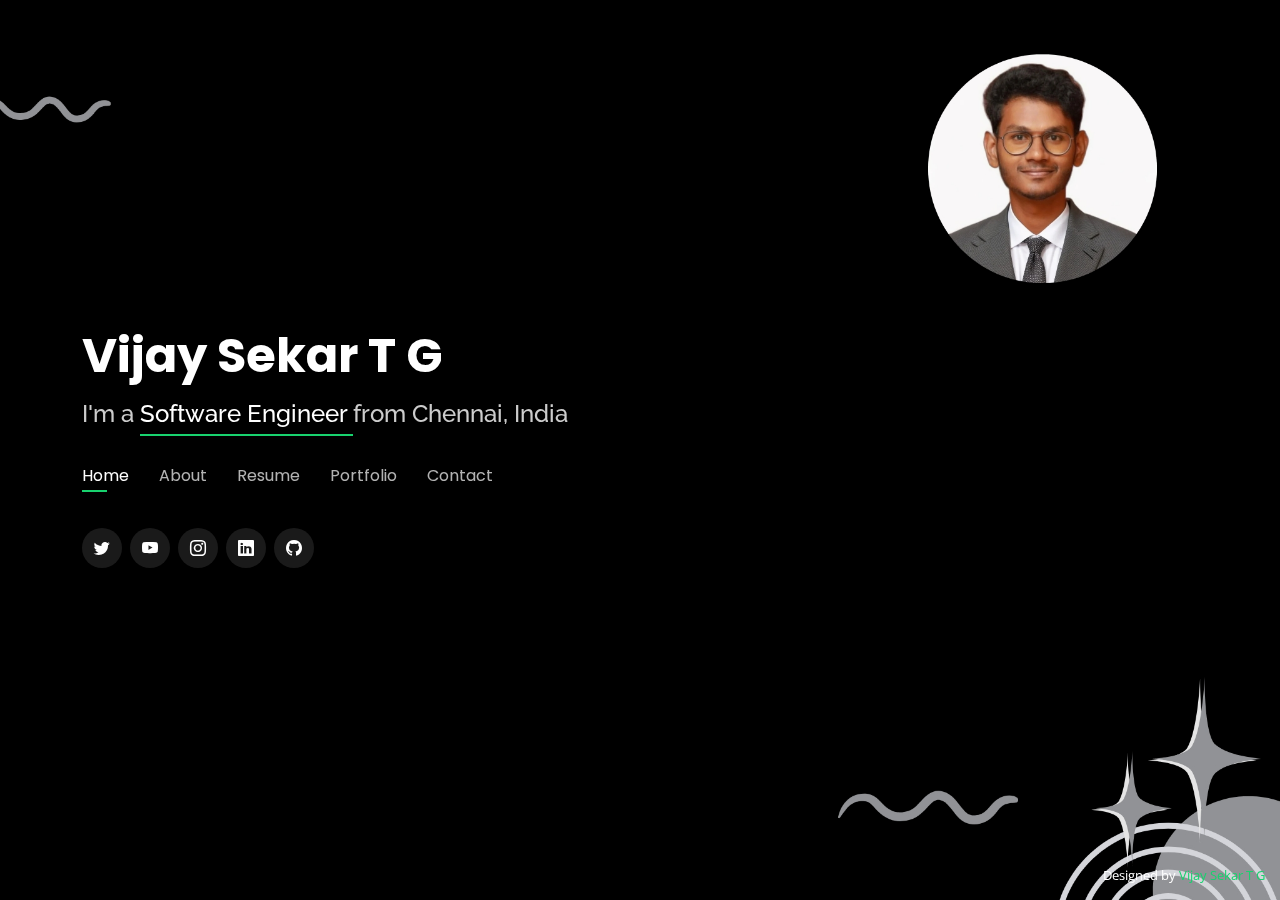
<file: index.html>
<!DOCTYPE html>
<html lang="en">

<head>
  <meta charset="utf-8">
  <meta content="width=device-width, initial-scale=1.0" name="viewport">

  <title> Vijay Sekar T G </title>
  <meta content="" name="I am a final year engineering student with a passion for AI, cybersecurity, and content creation. With over a year of experience in posting engaging content on LinkedIn, I've achieved significant growth and reach, including over 300K impressions and a record of 50K impressions on a single post within a week. As a professional whistling artist and a dedicated student, I strive to blend creativity with technology to make a positive impact.">
  <meta content="" name="Portfolio">

  <!-- Favicons -->
  <link href="assets/img/favicon.png" rel="icon">
  <link href="assets/img/apple-touch-icon.png" rel="apple-touch-icon">

  <!-- Google Fonts -->
  <link href="https://fonts.googleapis.com/css?family=Open+Sans:300,300i,400,400i,600,600i,700,700i|Raleway:300,300i,400,400i,500,500i,600,600i,700,700i|Poppins:300,300i,400,400i,500,500i,600,600i,700,700i" rel="stylesheet">

  <!-- Vendor CSS Files -->
  <link href="assets/vendor/bootstrap/css/bootstrap.min.css" rel="stylesheet">
  <link href="assets/vendor/bootstrap-icons/bootstrap-icons.css" rel="stylesheet">
  <link href="assets/vendor/boxicons/css/boxicons.min.css" rel="stylesheet">
  <link href="assets/vendor/glightbox/css/glightbox.min.css" rel="stylesheet">
  <link href="assets/vendor/remixicon/remixicon.css" rel="stylesheet">
  <link href="assets/vendor/swiper/swiper-bundle.min.css" rel="stylesheet">

  <!-- Template Main CSS File -->
  <link href="assets/css/style.css" rel="stylesheet">

  <!-- =======================================================
  * Template Name: Vijay Sekar T G
  * Template URL: https://bootstrapmade.com/Vijay Sekar T G/
  * Updated: Mar 17 2024 with Bootstrap v5.3.3
  * Author: BootstrapMade.com
  * License: https://bootstrapmade.com/license/
  ======================================================== -->
</head>

<body>

  <!-- ======= Header ======= -->
  <header id="header">
    <div class="container">

      <h1><a href="index.html">Vijay Sekar T G</a></h1>
      <!-- Uncomment below if you prefer to use an image logo -->
      <!-- <a href="index.html" class="mr-auto"><img src="assets/img/logo.png" alt="" class="img-fluid"></a> -->
      <h2>I'm a <span> Software Engineer </span> from Chennai, India</h2>

      <nav id="navbar" class="navbar">
        <ul>
          <li><a class="nav-link active" href="#header">Home</a></li>
          <li><a class="nav-link" href="#about">About</a></li>
          <li><a class="nav-link" href="#resume">Resume</a></li>
          <li><a class="nav-link" href="#portfolio">Portfolio</a></li>
          <li><a class="nav-link" href="#contact">Contact</a></li>
        </ul>
        <i class="bi bi-list mobile-nav-toggle"></i>
      </nav><!-- .navbar -->

      <div class="social-links">
        <a href="https://twitter.com/akhilvijay268" class="twitter"><i class="bi bi-twitter"></i></a>
        <a href="https://www.youtube.com/@Whistle_Pulsate" class="youtube"><i class="bi bi-youtube"></i></a>
        <a href="https://instagram.com/vijay_._sekar/" class="instagram"><i class="bi bi-instagram"></i></a>
        <a href="https://linkedin.com/in/vijaysekartg" class="linkedin"><i class="bi bi-linkedin"></i></a>
        <a href="https://github.com/Code-with-vijaysekar" class="github"><i class="bi bi-github"></i></a>

      </div>

    </div>
  </header><!-- End Header -->

  <!-- ======= About Section ======= -->
  <section id="about" class="about">

    <!-- ======= About Me ======= -->
    <div class="about-me container">

      <div class="section-title">
        <h2>About</h2>
        <p>Learn more about me</p>
      </div>

      <div class="row">
        <div class="col-lg-4" data-aos="fade-right">
          <img src="assets/img/me.jpg" class="img-fluid" alt="">
        </div>
        <div class="col-lg-8 pt-4 pt-lg-0 content" data-aos="fade-left">
          <h3> AI Evangelist  &amp; Data Engineer </h3>
          <p class="fst-italic">
            Top LinkedIn INFORMATION TECHNOLOGY Voice .
          </p>
          <div class="row">
            <div class="col-lg-6">
              <ul>
                <li><i class="bi bi-chevron-right"></i> <strong>Birthday:</strong> <span>26 August 2002</span></li>
                <li><i class="bi bi-chevron-right"></i> <strong>Role:</strong> <span>Software Engineer</span></li>
                <li><i class="bi bi-chevron-right"></i> <strong>Phone:</strong> <span> +919345538257</span></li>
                <li><i class="bi bi-chevron-right"></i> <strong>City:</strong> <span>Chennai, India</span></li>
              </ul>
            </div>
            <div class="col-lg-6">
              <ul>
                <li><i class="bi bi-chevron-right"></i> <strong>Age:</strong> <span>21</span></li>
                <li><i class="bi bi-chevron-right"></i> <strong>Degree:</strong> <span>B.Tech IT</span></li>
                <li><i class="bi bi-chevron-right"></i> <strong>Email:</strong> <span>vijaysekar847@gmail.com</span></li>
                <li><i class="bi bi-chevron-right"></i> <strong>Freelance:</strong> <span>Available</span></li>
              </ul>
            </div>
          </div>
          <p>
           I am a final year engineering student with a passion for AI, cybersecurity, and content creation. With over a year of experience in posting engaging content on LinkedIn, I've achieved significant growth and reach, including over 300K impressions and a record of 50K impressions on a single post within a week. As a professional whistling artist and a dedicated student, I strive to blend creativity with technology to make a positive impact.
        </div>
      </div>

    </div><!-- End About Me -->

    <!-- ======= Counts ======= -->
    <div class="counts container">

      <div class="row">

        <div class="col-lg-3 col-md-6">
          <div class="count-box">
            <i class="bi bi-emoji-smile"></i>
            <span data-purecounter-start="0" data-purecounter-end="12" data-purecounter-duration="1" class="purecounter"></span>
            <p>Blogs</p>
          </div>
        </div>

        <div class="col-lg-3 col-md-6 mt-5 mt-md-0">
          <div class="count-box">
            <i class="bi bi-journal-richtext"></i>
            <span data-purecounter-start="0" data-purecounter-end="4" data-purecounter-duration="1" class="purecounter"></span>
            <p>Projects</p>
          </div>
        </div>

        <div class="col-lg-3 col-md-6 mt-5 mt-lg-0">
          <div class="count-box">
            <i class="bi bi-headset"></i>
            <span data-purecounter-start="0" data-purecounter-end="13" data-purecounter-duration="1" class="purecounter"></span>
            <p>Testimonals</p>
          </div>
        </div>

        <div class="col-lg-3 col-md-6 mt-5 mt-lg-0">
          <div class="count-box">
            <i class="bi bi-award"></i>
            <span data-purecounter-start="0" data-purecounter-end="6" data-purecounter-duration="1" class="purecounter"></span>
            <p>Awards</p>
          </div>
        </div>

      </div>

    </div><!-- End Counts -->

    <!-- ======= Skills  ======= -->
    <div class="skills container">

      <div class="section-title">
        <h2>Skills</h2>
      </div>

      <div class="row skills-content">

        <div class="col-lg-6">

          <div class="progress">
            <span class="skill">Python <i class="val">95%</i></span>
            <div class="progress-bar-wrap">
              <div class="progress-bar" role="progressbar" aria-valuenow="95" aria-valuemin="0" aria-valuemax="100"></div>
            </div>
          </div>

          <div class="progress">
            <span class="skill">SQL <i class="val">90%</i></span>
            <div class="progress-bar-wrap">
              <div class="progress-bar" role="progressbar" aria-valuenow="90" aria-valuemin="0" aria-valuemax="100"></div>
            </div>
          </div>

          <div class="progress">
            <span class="skill"> Cloud & DevOps  <i class="val">75%</i></span>
            <div class="progress-bar-wrap">
              <div class="progress-bar" role="progressbar" aria-valuenow="75" aria-valuemin="0" aria-valuemax="100"></div>
            </div>
          </div>

        </div>

        <div class="col-lg-6">

          <div class="progress">
            <span class="skill"> ETL TOOLS <i class="val">80%</i></span>
            <div class="progress-bar-wrap">
              <div class="progress-bar" role="progressbar" aria-valuenow="80" aria-valuemin="0" aria-valuemax="100"></div>
            </div>
          </div>

          <div class="progress">
            <span class="skill"> AI & ML DEVELOPMENT <i class="val">62%</i></span>
            <div class="progress-bar-wrap">
              <div class="progress-bar" role="progressbar" aria-valuenow="62" aria-valuemin="0" aria-valuemax="100"></div>
            </div>
          </div>

          <div class="progress">
            <span class="skill"> WEB APPLICATION DEVELOPMENT <i class="val">75%</i></span>
            <div class="progress-bar-wrap">
              <div class="progress-bar" role="progressbar" aria-valuenow="75" aria-valuemin="0" aria-valuemax="100"></div>
            </div>
          </div>

        </div>

      </div>

    </div><!-- End Skills -->

    <!-- ======= Interests ======= -->
    <div class="interests container">

      <div class="section-title">
        <h2>Interests</h2>
      </div>

      <div class="row">
        <div class="col-lg-3 col-md-4">
          <div class="icon-box">
            <i class="ri-store-line" style="color: #ffbb2c;"></i>
            <h3>Big Data Analytics</h3>
          </div>
        </div>
        <div class="col-lg-3 col-md-4 mt-4 mt-md-0">
          <div class="icon-box">
            <i class="ri-bar-chart-box-line" style="color: #5578ff;"></i>
            <h3>Data Pipeline Development</h3>
          </div>
        </div>
        <div class="col-lg-3 col-md-4 mt-4 mt-md-0">
          <div class="icon-box">
            <i class="ri-calendar-todo-line" style="color: #e80368;"></i>
            <h3>Cloud Computing</h3>
          </div>
        </div>
        <div class="col-lg-3 col-md-4 mt-4 mt-lg-0">
          <div class="icon-box">
            <i class="ri-paint-brush-line" style="color: #e361ff;"></i>
            <h3>Real-time Data Processing</h3>
          </div>
        </div>
        <div class="col-lg-3 col-md-4 mt-4">
          <div class="icon-box">
            <i class="ri-database-2-line" style="color: #47aeff;"></i>
            <h3>ETL Processes</h3>
          </div>
        </div>
        <div class="col-lg-3 col-md-4 mt-4">
          <div class="icon-box">
            <i class="ri-gradienter-line" style="color: #ffa76e;"></i>
            <h3>Machine Learning Integration</h3>
          </div>
        </div>
        <div class="col-lg-3 col-md-4 mt-4">
          <div class="icon-box">
            <i class="ri-file-list-3-line" style="color: #11dbcf;"></i>
            <h3>Data Warehousing</h3>
          </div>
        </div>
        <div class="col-lg-3 col-md-4 mt-4">
          <div class="icon-box">
            <i class="ri-price-tag-2-line" style="color: #4233ff;"></i>
            <h3>Data Governance</h3>
          </div>
        </div>
        <div class="col-lg-3 col-md-4 mt-4">
          <div class="icon-box">
            <i class="ri-anchor-line" style="color: #b2904f;"></i>
            <h3>Deep Learning</h3>
          </div>
        </div>
        <div class="col-lg-3 col-md-4 mt-4">
          <div class="icon-box">
            <i class="ri-disc-line" style="color: #b20969;"></i>
            <h3>Generative Models</h3>
          </div>
        </div>
        <div class="col-lg-3 col-md-4 mt-4">
          <div class="icon-box">
            <i class="ri-base-station-line" style="color: #ff5828;"></i>
            <h3>DevOps Practices</h3>
          </div>
        </div>
        <div class="col-lg-3 col-md-4 mt-4">
          <div class="icon-box">
            <i class="ri-fingerprint-line" style="color: #29cc61;"></i>
            <h3>User Experience (UX) Design</h3>
          </div>
        </div>
      </div>

    </div><!-- End Interests -->
    
  </section><!-- End About Section -->

  <!-- ======= Resume Section ======= -->
  <section id="resume" class="resume">
    <div class="container">

      <div class="section-title">
        <h2>Resume</h2>
        <p>Check My Resume</p>
      </div>

      <div class="row">
        <div class="col-lg-6">
          <h3 class="resume-title">Summary</h3>
          <div class="resume-item pb-0">
            <h4>LinkedIn Content Creator</h4>
            <p><em>Extensive experience in personal branding, content  creation,and strategic marketing. innovative and deadline-driven Software Engineer with 1+ years of experience designing and developing code.</em></p>
            <p>
            <ul>
              <li>Chennai, INDIA</li>
              <li>9345538257</li>
              <li>vijaysekar847@gmail.com</li>
            </ul>
            </p>
          </div>

          <h3 class="resume-title">Education</h3>
          <div class="resume-item">
            <h4>Bachelor of Technology - Information Technology</h4>
            <h5>2021 - 2025</h5>
            <p><em>Panimalar Institute of Technology, Chennai, TN</em></p>
            <p>Panimalar Institute of Technology (PIT) is a renowned engineering college located in Chennai, Tamil Nadu, India. Established in 2008, the institution operates under the affiliation of Anna University and is approved by the All India Council for Technical Education (AICTE).</p>
          </div>
        </div>
        <div class="col-lg-6">
          <h3 class="resume-title">Professional Experience</h3>
          <div class="resume-item">
            <h4>AI/ML Developer </h4>
            <h5>Present</h5>
            <p><em> BRAINITIX </em></p>
            <p>
            <ul>
              <li>Recognized by Microsoft for Startup Founders Hub.</li>
              <li>Creating and executing machine learning algorithms to improve AI application speed and boost user engagement.</li>
              <li>Supervise the assessment of all trained model in order to ensure quality and 99% accuracy of the design</li>
              <li>Oversee the efficient use of production project budgets ranging from $3,000 - $5,000</li>
            </ul>
            </p>
          </div>
          <div class="resume-item">
            <h4>Open Source Contributor</h4>
            <h5>2024 May - 2024 July</h5>
            <p><em>GirlScript Summer of Code</em></p>
            <p>
            <ul>
              <li>Experienced GSSoC contributor skilled in Code contributions, Documentation, Testing and bug reporting.</li>
              <li>Managed up to 3 projects or tasks at a given time while under pressure</li>
              <li>Recommended and consulted with clients on the most appropriate code</li>
              <li>Created 4+ pull request and merged in a month for clients</li>
            </ul>
            </p>
          </div>
        </div>
      </div>

    </div>
  </section><!-- End Resume Section -->

  <!-- ======= portfolio ======= -->
  <section id="portfolio" class="portfolio">
    <div class="container">

      <div class="section-title">
        <h2>Projects</h2>
        <p>My Works</p>
         <span>For Technical Projects Visit &nbsp;&nbsp;&nbsp;  ➤ &nbsp; <a href="https://github.com/Code-with-vijaysekar" target="_blank">Github </a></span>
      </div>

      <div class="row">
        <div class="col-lg-12 d-flex justify-content-center">
          <ul id="portfolio-flters">
            <li data-filter="*" class="filter-active">All</li>
            <li data-filter=".filter-app">LinkedIn</li>
            <li data-filter=".filter-card">YouTube</li>
          </ul>
        </div>
      </div>

      <div class="row portfolio-container">

        <div class="col-lg-4 col-md-6 portfolio-item filter-app">
          <div class="portfolio-wrap">
            <img src="assets/img/portfolio/portfolio-1.jpg" class="img-fluid" alt="">
            <div class="portfolio-info">
              <h4>Top Voice</h4>
              <p>LinkedIn</p>
              <div class="portfolio-links">
                <a href="assets/img/portfolio/portfolio-1.jpg" data-gallery="portfolioGallery" class="portfolio-lightbox" title="Top Voice"><i class="bx bx-plus"></i></a>
                <a href="https://linkedin.com/in/vijaysekartg"  target="_blank"  title="Portfolio Details"><i class="bx bx-link"></i></a>
              </div>
            </div>
          </div>
        </div>
        
        <div class="col-lg-4 col-md-6 portfolio-item filter-app">
          <div class="portfolio-wrap">
            <img src="assets/img/portfolio/portfolio-3.jpg" class="img-fluid" alt="">
            <div class="portfolio-info">
              <h4>Engagement</h4>
              <p>LinkedIn</p>
              <div class="portfolio-links">
                <a href="assets/img/portfolio/portfolio-3.jpg" data-gallery="portfolioGallery" class="portfolio-lightbox" title="Engagement"><i class="bx bx-plus"></i></a>
                <a href="https://linkedin.com/in/vijaysekartg"  target="_blank"  title="Portfolio Details"><i class="bx bx-link"></i></a>
              </div>
            </div>
          </div>
        </div>

       <div class="col-lg-4 col-md-6 portfolio-item filter-card">
          <div class="portfolio-wrap">
            <img src="assets/img/portfolio/portfolio-4.jpg" class="img-fluid" alt="">
            <div class="portfolio-info">
              <h4>Views</h4>
              <p>YouTube</p>
              <div class="portfolio-links">
                <a href="assets/img/portfolio/portfolio-4.jpg" data-gallery="portfolioGallery" class="portfolio-lightbox" title="Views"><i class="bx bx-plus"></i></a>
                <a href="https://youtube.com/@whistlepulsate2608"  target="_blank"  title="Portfolio Details"><i class="bx bx-link"></i></a>
              </div>
            </div>
          </div>
        </div>

        <div class="col-lg-4 col-md-6 portfolio-item filter-app">
          <div class="portfolio-wrap">
            <img src="assets/img/portfolio/portfolio-6.jpg" class="img-fluid" alt="">
            <div class="portfolio-info">
              <h4>Impression</h4>
              <p>LinkedIn</p>
              <div class="portfolio-links">
                <a href="assets/img/portfolio/portfolio-6.jpg" data-gallery="portfolioGallery" class="portfolio-lightbox" title="Impression"><i class="bx bx-plus"></i></a>
                <a href="https://linkedin.com/in/vijaysekartg"  target="_blank"  title="Portfolio Details"><i class="bx bx-link"></i></a>
              </div>
            </div>
          </div>
        </div>

         <div class="col-lg-4 col-md-6 portfolio-item filter-card">
          <div class="portfolio-wrap">
            <img src="assets/img/portfolio/portfolio-7.jpg" class="img-fluid" alt="">
            <div class="portfolio-info">
              <h4>Whistles</h4>
              <p>YouTube</p>
              <div class="portfolio-links">
                <a href="assets/img/portfolio/portfolio-7.jpg" data-gallery="portfolioGallery" class="portfolio-lightbox" title="Whistles"><i class="bx bx-plus"></i></a>
                <a href="https://youtube.com/@whistlepulsate2608"  target="_blank"  title="Portfolio Details"><i class="bx bx-link"></i></a>
              </div>
            </div>
          </div>
        </div>

    </div>
  </section><!-- End Portfolio Section -->

  <!-- ======= Contact Section ======= -->
  <section id="contact" class="contact">
    <div class="container">

      <div class="section-title">
        <h2>Contact</h2>
        <p>Contact Me</p>
      </div>

      <div class="row mt-2">

        <div class="col-md-6 d-flex align-items-stretch">
          <div class="info-box">
            <i class="bx bx-map"></i>
            <h3>My Address</h3>
            <p>23, Gandhi road, Kallakurichi</p>
          </div>
        </div>

        <div class="col-md-6 mt-4 mt-md-0 d-flex align-items-stretch">
          <div class="info-box">
            <i class="bx bx-share-alt"></i>
            <h3>Social Profiles</h3>
            <div class="social-links">
              <a href=https://twitter.com/akhilvijay268" class="twitter"><i class="bi bi-twitter"></i></a>
              <a href="https://linkedin.com/in/vijaysekartg" class="linkedin"><i class="bi bi-linkedin"></i></a>
            </div>
          </div>
        </div>

        <div class="col-md-6 mt-4 d-flex align-items-stretch">
          <div class="info-box">
            <i class="bx bx-envelope"></i>
            <h3>Email Me</h3>
            <p>vijaysekar847@gmail.com</p>
          </div>
        </div>
        <div class="col-md-6 mt-4 d-flex align-items-stretch">
          <div class="info-box">
            <i class="bx bx-phone-call"></i>
            <h3>Call Me</h3>
            <p> 9345538257</p>
          </div>
        </div>
      </div>

      <form action="forms/contact.php" method="post" role="form" class="php-email-form mt-4">
        <div class="row">
          <div class="col-md-6 form-group">
            <input type="text" name="name" class="form-control" id="name" placeholder="Your Name" required>
          </div>
          <div class="col-md-6 form-group mt-3 mt-md-0">
            <input type="email" class="form-control" name="email" id="email" placeholder="Your Email" required>
          </div>
        </div>
        <div class="form-group mt-3">
          <input type="text" class="form-control" name="subject" id="subject" placeholder="Subject" required>
        </div>
        <div class="form-group mt-3">
          <textarea class="form-control" name="message" rows="5" placeholder="Message" required></textarea>
        </div>
        <div class="my-3">
          <div class="loading">Loading</div>
          <div class="error-message"></div>
          <div class="sent-message">Your message has been sent. Thank you!</div>
        </div>
        <div class="text-center"><button type="submit">Send Message</button></div>
      </form>

    </div>
  </section><!-- End Contact Section -->

  <div class="credits">
    <!-- All the links in the footer should remain intact. -->
    <!-- You can delete the links only if you purchased the pro version. -->
    <!-- Licensing information: https://bootstrapmade.com/license/ -->
    <!-- Purchase the pro version with working PHP/AJAX contact form: https://bootstrapmade.com/personal-free-resume-bootstrap-template/ -->
    Designed by <a href="https://bootstrapmade.com/">Vijay Sekar T G</a>
  </div>

  <!-- Vendor JS Files -->
  <script src="assets/vendor/purecounter/purecounter_vanilla.js"></script>
  <script src="assets/vendor/bootstrap/js/bootstrap.bundle.min.js"></script>
  <script src="assets/vendor/glightbox/js/glightbox.min.js"></script>
  <script src="assets/vendor/isotope-layout/isotope.pkgd.min.js"></script>
  <script src="assets/vendor/swiper/swiper-bundle.min.js"></script>
  <script src="assets/vendor/waypoints/noframework.waypoints.js"></script>
  <script src="assets/vendor/php-email-form/validate.js"></script>

  <!-- Template Main JS File -->
  <script src="assets/js/main.js"></script>

</body>

</html>
</file>
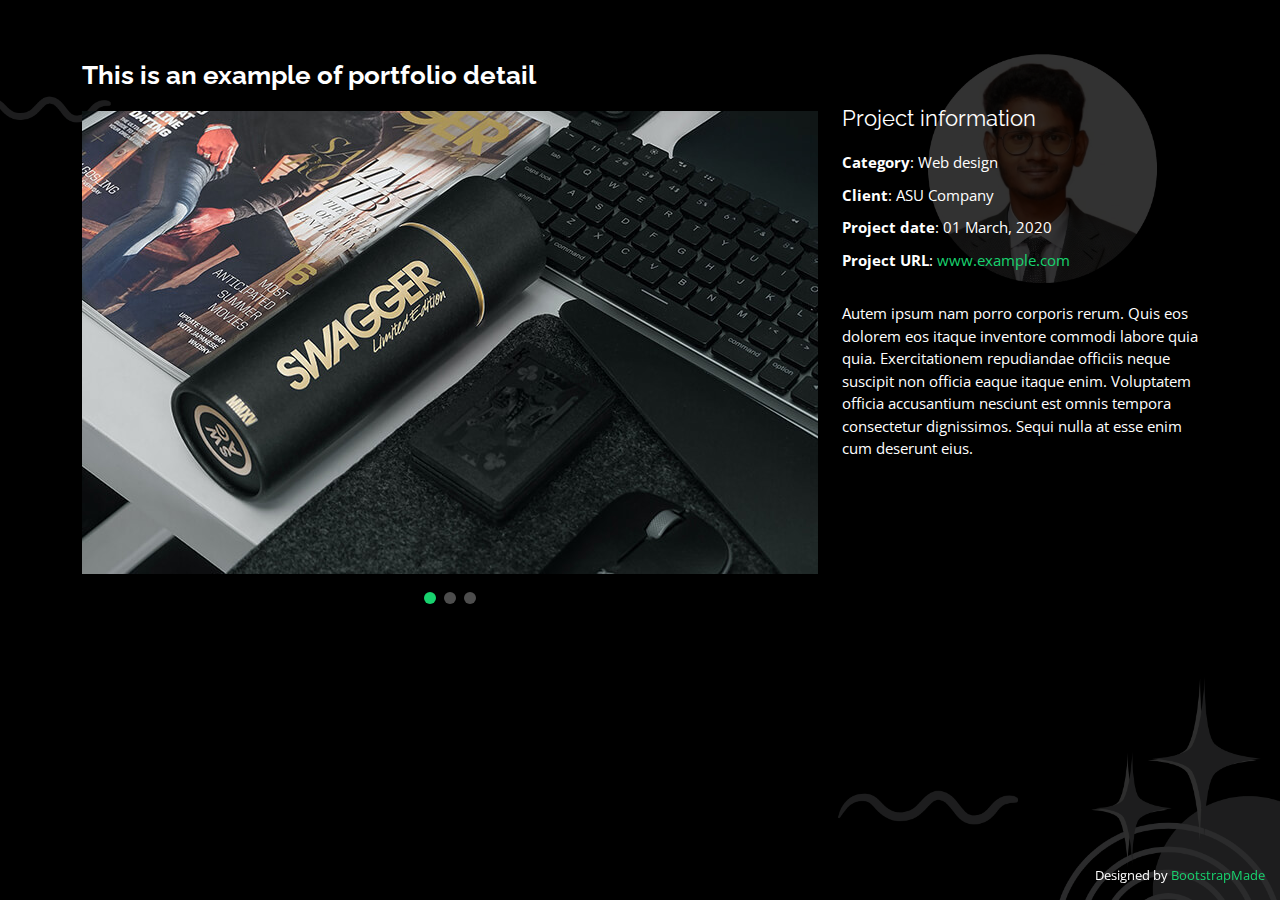
<file: portfolio-details.html>
<!DOCTYPE html>
<html lang="en">

<head>
  <meta charset="utf-8">
  <meta content="width=device-width, initial-scale=1.0" name="viewport">

  <title> Vijay Sekar T G Portfolio</title>
  <meta content="" name="description">
  <meta content="" name="keywords">

  <!-- Favicons -->
  <link href="assets/img/favicon.png" rel="icon">
  <link href="assets/img/apple-touch-icon.png" rel="apple-touch-icon">

  <!-- Google Fonts -->
  <link href="https://fonts.googleapis.com/css?family=Open+Sans:300,300i,400,400i,600,600i,700,700i|Raleway:300,300i,400,400i,500,500i,600,600i,700,700i|Poppins:300,300i,400,400i,500,500i,600,600i,700,700i" rel="stylesheet">

  <!-- Vendor CSS Files -->
  <link href="assets/vendor/bootstrap/css/bootstrap.min.css" rel="stylesheet">
  <link href="assets/vendor/bootstrap-icons/bootstrap-icons.css" rel="stylesheet">
  <link href="assets/vendor/boxicons/css/boxicons.min.css" rel="stylesheet">
  <link href="assets/vendor/glightbox/css/glightbox.min.css" rel="stylesheet">
  <link href="assets/vendor/remixicon/remixicon.css" rel="stylesheet">
  <link href="assets/vendor/swiper/swiper-bundle.min.css" rel="stylesheet">

  <!-- Template Main CSS File -->
  <link href="assets/css/style.css" rel="stylesheet">

  <!-- =======================================================
  * Template Name: Personal
  * Template URL: https://bootstrapmade.com/personal-free-resume-bootstrap-template/
  * Updated: Mar 17 2024 with Bootstrap v5.3.3
  * Author: BootstrapMade.com
  * License: https://bootstrapmade.com/license/
  ======================================================== -->
</head>

<body>

  <main id="main">

    <!-- ======= Portfolio Details ======= -->
    <div id="portfolio-details" class="portfolio-details">
      <div class="container">

        <div class="row">

          <div class="col-lg-8">
            <h2 class="portfolio-title">This is an example of portfolio detail</h2>

            <div class="portfolio-details-slider swiper">
              <div class="swiper-wrapper align-items-center">

                <div class="swiper-slide">
                  <img src="assets/img/portfolio/portfolio-details-1.jpg" alt="">
                </div>

                <div class="swiper-slide">
                  <img src="assets/img/portfolio/portfolio-details-2.jpg" alt="">
                </div>

                <div class="swiper-slide">
                  <img src="assets/img/portfolio/portfolio-details-3.jpg" alt="">
                </div>

              </div>
              <div class="swiper-pagination"></div>
            </div>

          </div>

          <div class="col-lg-4 portfolio-info">
            <h3>Project information</h3>
            <ul>
              <li><strong>Category</strong>: Web design</li>
              <li><strong>Client</strong>: ASU Company</li>
              <li><strong>Project date</strong>: 01 March, 2020</li>
              <li><strong>Project URL</strong>: <a href="#">www.example.com</a></li>
            </ul>

            <p>
              Autem ipsum nam porro corporis rerum. Quis eos dolorem eos itaque inventore commodi labore quia quia. Exercitationem repudiandae officiis neque suscipit non officia eaque itaque enim. Voluptatem officia accusantium nesciunt est omnis tempora consectetur dignissimos. Sequi nulla at esse enim cum deserunt eius.
            </p>
          </div>

        </div>

      </div>
    </div><!-- End Portfolio Details -->

  </main><!-- End #main -->

  <div class="credits">
    <!-- All the links in the footer should remain intact. -->
    <!-- You can delete the links only if you purchased the pro version. -->
    <!-- Licensing information: https://bootstrapmade.com/license/ -->
    <!-- Purchase the pro version with working PHP/AJAX contact form: https://bootstrapmade.com/personal-free-resume-bootstrap-template/ -->
    Designed by <a href="https://bootstrapmade.com/">BootstrapMade</a>
  </div>

  <!-- Vendor JS Files -->
  <script src="assets/vendor/purecounter/purecounter_vanilla.js"></script>
  <script src="assets/vendor/bootstrap/js/bootstrap.bundle.min.js"></script>
  <script src="assets/vendor/glightbox/js/glightbox.min.js"></script>
  <script src="assets/vendor/isotope-layout/isotope.pkgd.min.js"></script>
  <script src="assets/vendor/swiper/swiper-bundle.min.js"></script>
  <script src="assets/vendor/waypoints/noframework.waypoints.js"></script>
  <script src="assets/vendor/php-email-form/validate.js"></script>

  <!-- Template Main JS File -->
  <script src="assets/js/main.js"></script>

</body>

</html>
</file>
<file: assets/css/style.css>
/**
* Template Name: Personal
* Template URL: https://bootstrapmade.com/personal-free-resume-bootstrap-template/
* Updated: Mar 17 2024 with Bootstrap v5.3.3
* Author: BootstrapMade.com
* License: https://bootstrapmade.com/license/
*/

/*--------------------------------------------------------------
# General
--------------------------------------------------------------*/
body {
  font-family: "Open Sans", sans-serif;
  background-color: #040404;
  color: #fff;
  position: relative;
  background: transparent;
}

body::before {
  content: "";
  position: fixed;
  background: #040404 url("../img/bg.jpg") top right no-repeat;
  background-size: cover;
  left: 0;
  right: 0;
  top: 0;
  height: 100vh;
  z-index: -1;
}

@media (min-width: 1024px) {
  body::before {
    background-attachment: fixed;
  }
}

a {
  color: #18d26e;
  text-decoration: none;
}

a:hover {
  color: #35e888;
  text-decoration: none;
}

h1,
h2,
h3,
h4,
h5,
h6 {
  font-family: "Raleway", sans-serif;
}

/*--------------------------------------------------------------
# Header
--------------------------------------------------------------*/
#header {
  transition: ease-in-out 0.3s;
  position: relative;
  height: 100vh;
  display: flex;
  align-items: center;
  z-index: 997;
  overflow-y: auto;
}

#header * {
  transition: ease-in-out 0.3s;
}

#header h1 {
  font-size: 48px;
  margin: 0;
  padding: 0;
  line-height: 1;
  font-weight: 700;
  font-family: "Poppins", sans-serif;
}

#header h1 a,
#header h1 a:hover {
  color: #fff;
  line-height: 1;
  display: inline-block;
}

#header h2 {
  font-size: 24px;
  margin-top: 20px;
  color: rgba(255, 255, 255, 0.8);
}

#header h2 span {
  color: #fff;
  border-bottom: 2px solid #18d26e;
  padding-bottom: 6px;
}

#header img {
  padding: 0;
  margin: 0;
}

#header .social-links {
  margin-top: 40px;
  display: flex;
}

#header .social-links a {
  font-size: 16px;
  display: flex;
  justify-content: center;
  align-items: center;
  background: rgba(255, 255, 255, 0.1);
  color: #fff;
  line-height: 1;
  margin-right: 8px;
  border-radius: 50%;
  width: 40px;
  height: 40px;
}

#header .social-links a:hover {
  background: #18d26e;
}

@media (max-width: 992px) {
  #header h1 {
    font-size: 36px;
  }

  #header h2 {
    font-size: 20px;
    line-height: 30px;
  }

  #header .social-links {
    margin-top: 15px;
  }

  #header .container {
    display: flex;
    flex-direction: column;
    align-items: center;
  }
}

/* Header Top */
#header.header-top {
  height: 80px;
  position: fixed;
  left: 0;
  top: 0;
  right: 0;
  background: rgba(0, 0, 0, 0.9);
}

#header.header-top .social-links,
#header.header-top h2 {
  display: none;
}

#header.header-top h1 {
  margin-right: auto;
  font-size: 36px;
}

#header.header-top img {
  max-height: 60px;
  margin-right: 20px !important;
}

#header.header-top .container {
  display: flex;
  align-items: center;
}

#header.header-top .navbar {
  margin: 0;
}

@media (max-width: 768px) {
  #header.header-top {
    height: 60px;
  }

  #header.header-top h1 {
    font-size: 26px;
  }
}

/*--------------------------------------------------------------
# Navigation Menu
--------------------------------------------------------------*/
/**
* Desktop Navigation 
*/
.navbar {
  padding: 0;
  margin-top: 35px;
}

.navbar ul {
  margin: 0;
  padding: 0;
  display: flex;
  list-style: none;
  align-items: center;
}

.navbar li {
  position: relative;
}

.navbar li+li {
  margin-left: 30px;
}

.navbar a,
.navbar a:focus {
  display: flex;
  align-items: center;
  justify-content: space-between;
  padding: 0;
  font-family: "Poppins", sans-serif;
  font-size: 16px;
  font-weight: 400;
  color: rgba(255, 255, 255, 0.7);
  white-space: nowrap;
  transition: 0.3s;
}

.navbar a i,
.navbar a:focus i {
  font-size: 12px;
  line-height: 0;
  margin-left: 5px;
}

.navbar a:before {
  content: "";
  position: absolute;
  width: 0;
  height: 2px;
  bottom: -4px;
  left: 0;
  background-color: #18d26e;
  visibility: hidden;
  width: 0px;
  transition: all 0.3s ease-in-out 0s;
}

.navbar a:hover:before,
.navbar li:hover>a:before,
.navbar .active:before {
  visibility: visible;
  width: 25px;
}

.navbar a:hover,
.navbar .active,
.navbar .active:focus,
.navbar li:hover>a {
  color: #fff;
}

/**
* Mobile Navigation 
*/
.mobile-nav-toggle {
  color: #fff;
  font-size: 28px;
  cursor: pointer;
  display: none;
  line-height: 0;
  transition: 0.5s;
  position: fixed;
  right: 15px;
  top: 15px;
}

@media (max-width: 991px) {
  .mobile-nav-toggle {
    display: block;
  }

  .navbar ul {
    display: none;
  }
}

.navbar-mobile {
  position: fixed;
  overflow: hidden;
  top: 0;
  right: 0;
  left: 0;
  bottom: 0;
  background: rgba(0, 0, 0, 0.9);
  transition: 0.3s;
  z-index: 999;
  margin-top: 0;
}

.navbar-mobile .mobile-nav-toggle {
  position: absolute;
  top: 15px;
  right: 15px;
}

.navbar-mobile ul {
  display: block;
  position: absolute;
  top: 55px;
  right: 15px;
  bottom: 45px;
  left: 15px;
  padding: 10px 0;
  overflow-y: auto;
  transition: 0.3s;
  border: 2px solid rgba(255, 255, 255, 0.2);
}

.navbar-mobile li {
  padding: 12px 20px;
}

.navbar-mobile li+li {
  margin: 0;
}

.navbar-mobile a,
.navbar-mobile a:focus {
  font-size: 16px;
  position: relative;
}

/*--------------------------------------------------------------
# Sections General
--------------------------------------------------------------*/
section {
  overflow: hidden;
  position: absolute;
  width: 100%;
  top: 140px;
  bottom: 100%;
  opacity: 0;
  transition: ease-in-out 0.4s;
  z-index: 2;
}

section.section-show {
  top: 100px;
  bottom: auto;
  opacity: 1;
  padding-bottom: 45px;
}

section .container {
  background: rgba(0, 0, 0, 0.9);
  padding: 30px;
}

@media (max-width: 768px) {
  section {
    top: 120px;
  }

  section.section-show {
    top: 80px;
  }
}

.section-title h2 {
  font-size: 14px;
  font-weight: 500;
  padding: 0;
  line-height: 1px;
  margin: 0 0 20px 0;
  letter-spacing: 2px;
  text-transform: uppercase;
  color: #aaaaaa;
  font-family: "Poppins", sans-serif;
}

.section-title h2::after {
  content: "";
  width: 120px;
  height: 1px;
  display: inline-block;
  background: #4ceb95;
  margin: 4px 10px;
}

.section-title p {
  margin: 0;
  margin: -15px 0 15px 0;
  font-size: 36px;
  font-weight: 700;
  text-transform: uppercase;
  font-family: "Poppins", sans-serif;
  color: #fff;
}

/*--------------------------------------------------------------
# About
--------------------------------------------------------------*/
.about-me .content h3 {
  font-weight: 700;
  font-size: 26px;
  color: #18d26e;
}

.about-me .content ul {
  list-style: none;
  padding: 0;
}

.about-me .content ul li {
  margin-bottom: 20px;
  display: flex;
  align-items: center;
}

.about-me .content ul strong {
  margin-right: 10px;
}

.about-me .content ul i {
  font-size: 16px;
  margin-right: 5px;
  color: #18d26e;
  line-height: 0;
}

.about-me .content p:last-child {
  margin-bottom: 0;
}

/*--------------------------------------------------------------
# Counts
--------------------------------------------------------------*/
.counts {
  padding: 70px 0 60px;
}

.counts .count-box {
  padding: 30px 30px 25px 30px;
  width: 100%;
  position: relative;
  text-align: center;
  background: rgba(255, 255, 255, 0.08);
}

.counts .count-box i {
  position: absolute;
  top: -25px;
  left: 50%;
  transform: translateX(-50%);
  font-size: 24px;
  background: rgba(255, 255, 255, 0.1);
  padding: 12px;
  color: #18d26e;
  border-radius: 50px;
  line-height: 0;
}

.counts .count-box span {
  font-size: 36px;
  display: block;
  font-weight: 600;
  color: #fff;
}

.counts .count-box p {
  padding: 0;
  margin: 0;
  font-family: "Raleway", sans-serif;
  font-size: 14px;
}

/*--------------------------------------------------------------
# Skills
--------------------------------------------------------------*/
.skills .progress {
  height: 60px;
  display: block;
  background: none;
  border-radius: 0;
}

.skills .progress .skill {
  padding: 10px 0;
  margin: 0;
  text-transform: uppercase;
  display: block;
  font-weight: 600;
  font-family: "Poppins", sans-serif;
  color: #fff;
}

.skills .progress .skill .val {
  float: right;
  font-style: normal;
}

.skills .progress-bar-wrap {
  background: rgba(255, 255, 255, 0.2);
}

.skills .progress-bar {
  width: 1px;
  height: 10px;
  transition: 0.9s;
  background-color: #18d26e;
}

/*--------------------------------------------------------------
# Interests
--------------------------------------------------------------*/
.interests .icon-box {
  display: flex;
  align-items: center;
  padding: 20px;
  background: rgba(255, 255, 255, 0.08);
  transition: ease-in-out 0.3s;
}

.interests .icon-box i {
  font-size: 32px;
  padding-right: 10px;
  line-height: 1;
}

.interests .icon-box h3 {
  font-weight: 700;
  margin: 0;
  padding: 0;
  line-height: 1;
  font-size: 16px;
  color: #fff;
}

.interests .icon-box:hover {
  background: rgba(255, 255, 255, 0.12);
}

/*--------------------------------------------------------------
# Testimonials
--------------------------------------------------------------*/
.testimonials .testimonials-carousel,
.testimonials .testimonials-slider {
  overflow: hidden;
}

.testimonials .testimonial-item {
  box-sizing: content-box;
  min-height: 320px;
}

.testimonials .testimonial-item .testimonial-img {
  width: 90px;
  border-radius: 50%;
  margin: -40px 0 0 40px;
  position: relative;
  z-index: 2;
  border: 6px solid rgba(255, 255, 255, 0.12);
}

.testimonials .testimonial-item h3 {
  font-size: 18px;
  font-weight: bold;
  margin: 10px 0 5px 45px;
  color: #fff;
}

.testimonials .testimonial-item h4 {
  font-size: 14px;
  color: #999;
  margin: 0 0 0 45px;
}

.testimonials .testimonial-item .quote-icon-left,
.testimonials .testimonial-item .quote-icon-right {
  color: rgba(255, 255, 255, 0.25);
  font-size: 26px;
}

.testimonials .testimonial-item .quote-icon-left {
  display: inline-block;
  left: -5px;
  position: relative;
}

.testimonials .testimonial-item .quote-icon-right {
  display: inline-block;
  right: -5px;
  position: relative;
  top: 10px;
}

.testimonials .testimonial-item p {
  font-style: italic;
  margin: 0 15px 0 15px;
  padding: 20px 20px 60px 20px;
  background: rgba(255, 255, 255, 0.1);
  position: relative;
  border-radius: 6px;
  position: relative;
  z-index: 1;
}

.testimonials .swiper-pagination {
  margin-top: 20px;
  position: relative;
}

.testimonials .swiper-pagination .swiper-pagination-bullet {
  width: 12px;
  height: 12px;
  opacity: 1;
  background-color: rgba(255, 255, 255, 0.3);
}

.testimonials .swiper-pagination .swiper-pagination-bullet-active {
  background-color: #18d26e;
}

/*--------------------------------------------------------------
# Resume
--------------------------------------------------------------*/
.resume .resume-title {
  font-size: 26px;
  font-weight: 700;
  margin-top: 20px;
  margin-bottom: 20px;
  color: #fff;
}

.resume .resume-item {
  padding: 0 0 20px 20px;
  margin-top: -2px;
  border-left: 2px solid rgba(255, 255, 255, 0.2);
  position: relative;
}

.resume .resume-item h4 {
  line-height: 18px;
  font-size: 18px;
  font-weight: 600;
  text-transform: uppercase;
  font-family: "Poppins", sans-serif;
  color: #18d26e;
  margin-bottom: 10px;
}

.resume .resume-item h5 {
  font-size: 16px;
  background: rgba(255, 255, 255, 0.15);
  padding: 5px 15px;
  display: inline-block;
  font-weight: 600;
  margin-bottom: 10px;
}

.resume .resume-item ul {
  padding-left: 20px;
}

.resume .resume-item ul li {
  padding-bottom: 10px;
}

.resume .resume-item:last-child {
  padding-bottom: 0;
}

.resume .resume-item::before {
  content: "";
  position: absolute;
  width: 16px;
  height: 16px;
  border-radius: 50px;
  left: -9px;
  top: 0;
  background: #18d26e;
  border: 2px solid #18d26e;
}

/*--------------------------------------------------------------
# Services
--------------------------------------------------------------*/
.services .icon-box {
  text-align: center;
  background: rgba(204, 204, 204, 0.1);
  padding: 80px 20px;
  transition: all ease-in-out 0.3s;
}

.services .icon-box .icon {
  margin: 0 auto;
  width: 64px;
  height: 64px;
  background: #18d26e;
  border-radius: 5px;
  transition: all 0.3s ease-out 0s;
  display: flex;
  align-items: center;
  justify-content: center;
  margin-bottom: 20px;
  transform-style: preserve-3d;
}

.services .icon-box .icon i {
  color: #fff;
  font-size: 28px;
}

.services .icon-box .icon::before {
  position: absolute;
  content: "";
  left: -8px;
  top: -8px;
  height: 100%;
  width: 100%;
  background: rgba(255, 255, 255, 0.15);
  border-radius: 5px;
  transition: all 0.3s ease-out 0s;
  transform: translateZ(-1px);
}

.services .icon-box h4 {
  font-weight: 700;
  margin-bottom: 15px;
  font-size: 24px;
}

.services .icon-box h4 a {
  color: #fff;
}

.services .icon-box p {
  line-height: 24px;
  font-size: 14px;
  margin-bottom: 0;
}

.services .icon-box:hover {
  background: #18d26e;
  border-color: #18d26e;
}

.services .icon-box:hover .icon {
  background: #fff;
}

.services .icon-box:hover .icon i {
  color: #18d26e;
}

.services .icon-box:hover .icon::before {
  background: #35e888;
}

.services .icon-box:hover h4 a,
.services .icon-box:hover p {
  color: #fff;
}

/*--------------------------------------------------------------
# Portfolio
--------------------------------------------------------------*/
.portfolio .portfolio-item {
  margin-bottom: 30px;
}

.portfolio #portfolio-flters {
  padding: 0;
  margin: 0 auto 15px auto;
  list-style: none;
  text-align: center;
  border-radius: 50px;
  padding: 2px 15px;
}

.portfolio #portfolio-flters li {
  cursor: pointer;
  display: inline-block;
  padding: 8px 16px 10px 16px;
  font-size: 14px;
  font-weight: 600;
  line-height: 1;
  text-transform: uppercase;
  color: #fff;
  background: rgba(255, 255, 255, 0.1);
  margin: 0 3px 10px 3px;
  transition: all 0.3s ease-in-out;
  border-radius: 4px;
}

.portfolio #portfolio-flters li:hover,
.portfolio #portfolio-flters li.filter-active {
  background: #18d26e;
}

.portfolio #portfolio-flters li:last-child {
  margin-right: 0;
}

.portfolio .portfolio-wrap {
  transition: 0.3s;
  position: relative;
  overflow: hidden;
  z-index: 1;
  background: rgba(0, 0, 0, 0.6);
}

.portfolio .portfolio-wrap::before {
  content: "";
  background: rgba(0, 0, 0, 0.6);
  position: absolute;
  left: 30px;
  right: 30px;
  top: 30px;
  bottom: 30px;
  transition: all ease-in-out 0.3s;
  z-index: 2;
  opacity: 0;
}

.portfolio .portfolio-wrap .portfolio-info {
  opacity: 0;
  position: absolute;
  top: 0;
  left: 0;
  right: 0;
  bottom: 0;
  text-align: center;
  z-index: 3;
  transition: all ease-in-out 0.3s;
  display: flex;
  flex-direction: column;
  justify-content: center;
  align-items: center;
}

.portfolio .portfolio-wrap .portfolio-info::before {
  display: block;
  content: "";
  width: 48px;
  height: 48px;
  position: absolute;
  top: 35px;
  left: 35px;
  border-top: 3px solid #fff;
  border-left: 3px solid #fff;
  transition: all 0.5s ease 0s;
  z-index: 9994;
}

.portfolio .portfolio-wrap .portfolio-info::after {
  display: block;
  content: "";
  width: 48px;
  height: 48px;
  position: absolute;
  bottom: 35px;
  right: 35px;
  border-bottom: 3px solid #fff;
  border-right: 3px solid #fff;
  transition: all 0.5s ease 0s;
  z-index: 9994;
}

.portfolio .portfolio-wrap .portfolio-info h4 {
  font-size: 20px;
  color: #fff;
  font-weight: 600;
}

.portfolio .portfolio-wrap .portfolio-info p {
  color: #ffffff;
  font-size: 14px;
  text-transform: uppercase;
  padding: 0;
  margin: 0;
}

.portfolio .portfolio-wrap .portfolio-links {
  text-align: center;
  z-index: 4;
}

.portfolio .portfolio-wrap .portfolio-links a {
  color: #fff;
  margin: 0 2px;
  font-size: 28px;
  display: inline-block;
  transition: 0.3s;
}

.portfolio .portfolio-wrap .portfolio-links a:hover {
  color: #63eda3;
}

.portfolio .portfolio-wrap:hover::before {
  top: 0;
  left: 0;
  right: 0;
  bottom: 0;
  opacity: 1;
}

.portfolio .portfolio-wrap:hover .portfolio-info {
  opacity: 1;
}

.portfolio .portfolio-wrap:hover .portfolio-info::before {
  top: 15px;
  left: 15px;
}

.portfolio .portfolio-wrap:hover .portfolio-info::after {
  bottom: 15px;
  right: 15px;
}

/*--------------------------------------------------------------
# Portfolio Details
--------------------------------------------------------------*/
.portfolio-details {
  padding-top: 40px;
  background: rgba(0, 0, 0, 0.8);
  position: fixed;
  left: 0;
  right: 0;
  top: 0;
  bottom: 0;
  overflow-y: auto;
}

.portfolio-details .container {
  padding-top: 20px;
  padding-bottom: 40px;
}

.portfolio-details .portfolio-title {
  font-size: 26px;
  font-weight: 700;
  margin-bottom: 20px;
}

.portfolio-details .portfolio-info {
  padding-top: 45px;
}

.portfolio-details .portfolio-info h3 {
  font-size: 22px;
  font-weight: 400;
  margin-bottom: 20px;
}

.portfolio-details .portfolio-info ul {
  list-style: none;
  padding: 0;
  font-size: 15px;
}

.portfolio-details .portfolio-info ul li+li {
  margin-top: 10px;
}

.portfolio-details .portfolio-info p {
  font-size: 15px;
  padding: 15px 0 0 0;
}

@media (max-width: 992px) {
  .portfolio-details .portfolio-info {
    padding-top: 20px;
  }
}

.portfolio-details .swiper-pagination {
  margin-top: 20px;
  position: relative;
}

.portfolio-details .swiper-pagination .swiper-pagination-bullet {
  width: 12px;
  height: 12px;
  opacity: 1;
  background-color: rgba(255, 255, 255, 0.3);
}

.portfolio-details .swiper-pagination .swiper-pagination-bullet-active {
  background-color: #18d26e;
}

/*--------------------------------------------------------------
# Contact
--------------------------------------------------------------*/
.contact .info-box {
  color: #444444;
  padding: 20px;
  width: 100%;
  background: rgba(255, 255, 255, 0.08);
}

.contact .info-box i.bx {
  font-size: 24px;
  color: #18d26e;
  border-radius: 50%;
  padding: 14px;
  float: left;
  background: rgba(255, 255, 255, 0.1);
}

.contact .info-box h3 {
  font-size: 20px;
  color: rgba(255, 255, 255, 0.5);
  font-weight: 700;
  margin: 10px 0 8px 68px;
}

.contact .info-box p {
  padding: 0;
  color: #fff;
  line-height: 24px;
  font-size: 14px;
  margin: 0 0 0 68px;
}

.contact .info-box .social-links {
  margin: 5px 0 0 68px;
  display: flex;
}

.contact .info-box .social-links a {
  font-size: 18px;
  display: inline-block;
  color: #fff;
  line-height: 1;
  margin-right: 12px;
  transition: 0.3s;
}

.contact .info-box .social-links a:hover {
  color: #18d26e;
}

.contact .php-email-form {
  padding: 30px;
  background: rgba(255, 255, 255, 0.08);
}

.contact .php-email-form .error-message {
  display: none;
  background: rgba(255, 255, 255, 0.08);
  background: #ed3c0d;
  text-align: left;
  padding: 15px;
  font-weight: 600;
}

.contact .php-email-form .error-message br+br {
  margin-top: 25px;
}

.contact .php-email-form .sent-message {
  display: none;
  background: rgba(255, 255, 255, 0.08);
  background: #18d26e;
  text-align: center;
  padding: 15px;
  font-weight: 600;
}

.contact .php-email-form .loading {
  display: none;
  background: rgba(255, 255, 255, 0.08);
  text-align: center;
  padding: 15px;
}

.contact .php-email-form .loading:before {
  content: "";
  display: inline-block;
  border-radius: 50%;
  width: 24px;
  height: 24px;
  margin: 0 10px -6px 0;
  border: 3px solid #18d26e;
  border-top-color: #eee;
  animation: animate-loading 1s linear infinite;
}

.contact .php-email-form input,
.contact .php-email-form textarea {
  border-radius: 0;
  box-shadow: none;
  font-size: 14px;
  background: rgba(255, 255, 255, 0.08);
  border: 0;
  transition: 0.3s;
  color: #fff;
}

.contact .php-email-form input:focus,
.contact .php-email-form textarea:focus {
  background-color: rgba(255, 255, 255, 0.11);
}

.contact .php-email-form input::-moz-placeholder,
.contact .php-email-form textarea::-moz-placeholder {
  color: rgba(255, 255, 255, 0.3);
  opacity: 1;
}

.contact .php-email-form input::placeholder,
.contact .php-email-form textarea::placeholder {
  color: rgba(255, 255, 255, 0.3);
  opacity: 1;
}

.contact .php-email-form input {
  padding: 10px 15px;
}

.contact .php-email-form textarea {
  padding: 12px 15px;
}

.contact .php-email-form button[type=submit] {
  background: #18d26e;
  border: 0;
  padding: 10px 30px;
  color: #fff;
  transition: 0.4s;
  border-radius: 4px;
}

.contact .php-email-form button[type=submit]:hover {
  background: #15bb62;
}

@keyframes animate-loading {
  0% {
    transform: rotate(0deg);
  }

  100% {
    transform: rotate(360deg);
  }
}

/*--------------------------------------------------------------
# Credits
--------------------------------------------------------------*/
.credits {
  position: fixed;
  right: 0;
  left: 0;
  bottom: 0;
  padding: 15px;
  text-align: right;
  font-size: 13px;
  color: #fff;
  z-index: 999999;
}

@media (max-width: 992px) {
  .credits {
    text-align: center;
    padding: 10px;
    background: rgba(0, 0, 0, 0.8);
  }
}

.credits a {
  color: #18d26e;
  transition: 0.3s;
}

.credits a:hover {
  color: #fff;
}
</file>
